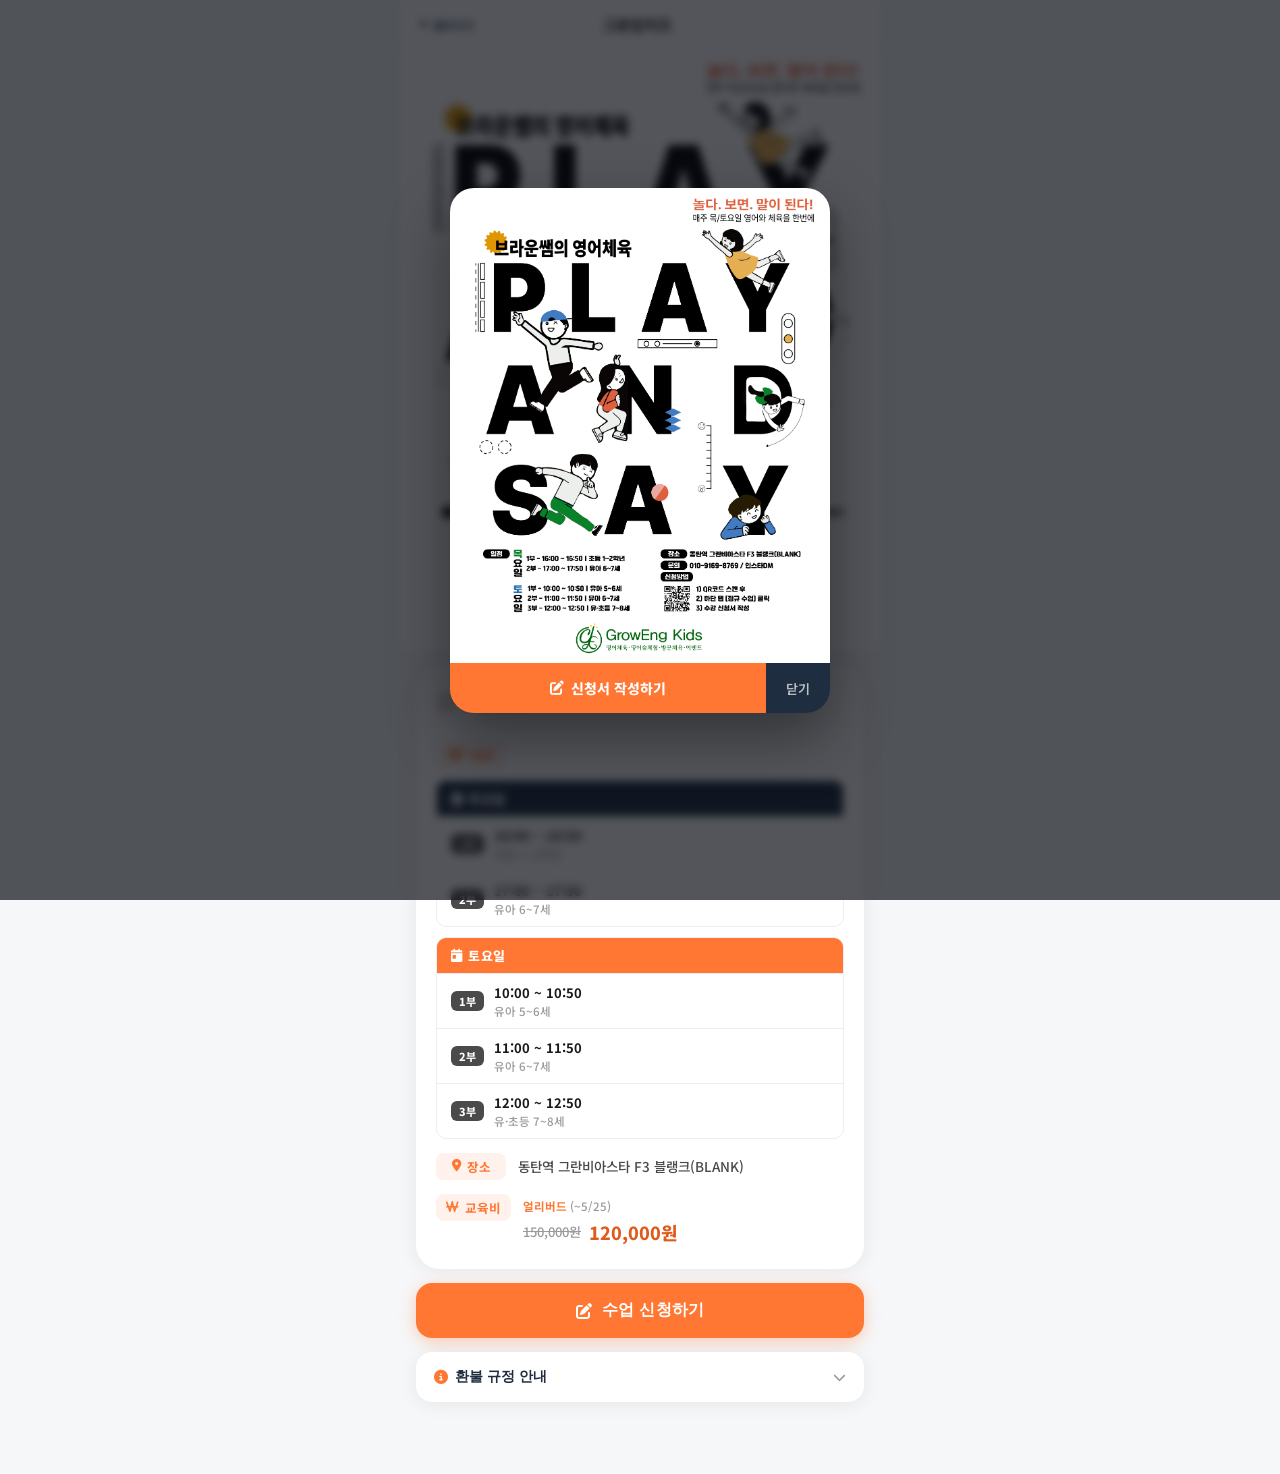
<file: lecture.html>
﻿<!DOCTYPE html>
<html lang="ko">
<head>
    <meta charset="UTF-8">
    <meta name="viewport" content="width=device-width, initial-scale=1.0">
    <title>수업 안내 — 그로잉키즈 영어체육 P.E</title>
    <link rel="stylesheet" href="https://cdnjs.cloudflare.com/ajax/libs/font-awesome/6.4.0/css/all.min.css">
    <link href="https://fonts.googleapis.com/css2?family=Noto+Sans+KR:wght@400;500;600;700;800&display=swap" rel="stylesheet">
    <link rel="stylesheet" href="css/lecture.css">
</head>
<body>

    <!-- Netlify Forms 감지용 숨김 폼 -->
    <form name="class-apply" data-netlify="true" hidden>
        <input name="수업선택">
        <input name="아이이름">
        <input name="나이학년">
        <input name="보호자이름">
        <input name="연락처">
        <input name="입금자명">
        <input name="문의사항">
    </form>

    <!-- ══════════════════════════════
         포스터 팝업 (진입 시 자동 표시)
    ══════════════════════════════ -->
    <div id="posterModal" class="poster-modal">
        <div class="poster-modal-box">
            <img src="images/blank_class.png"
                 alt="수업 포스터"
                 class="poster-img"
                 draggable="false"
                 oncontextmenu="return false;">
            <div class="poster-modal-actions">
                <button class="poster-btn-apply" onclick="closePosterAndApply()">
                    <i class="fas fa-pen-to-square"></i> 신청서 작성하기
                </button>
                <button class="poster-btn-close" onclick="closePoster()">
                    닫기
                </button>
            </div>
        </div>
    </div>

    <!-- ══════════════════════════════
         메인 콘텐츠
    ══════════════════════════════ -->
    <div class="page-wrap">

        <!-- 상단 뒤로가기 -->
        <header class="top-nav">
            <a href="index.html" class="back-btn">
                <i class="fas fa-arrow-left"></i> 돌아가기
            </a>
            <span class="top-title">그로잉키즈</span>
            <div style="width:60px;"></div>
        </header>

        <!-- 포스터 섹션 -->
        <section class="poster-section">
            <img src="images/blank_class.png"
                 alt="수업 포스터"
                 class="poster-full"
                 draggable="false"
                 oncontextmenu="return false;">
        </section>

        <!-- 수업 요약 정보 -->
        <section class="info-card">
            <h2 class="info-card-title">📋 수업 안내</h2>
            <ul class="info-detail-list">

                <!-- 대상 / 시간표 시각화 -->
                <li class="schedule-li">
                    <span class="detail-label"><i class="fas fa-users"></i> 대상</span>
                    <div class="schedule-grid">
                        <div class="schedule-day">
                            <div class="day-badge day-thu">
                                <i class="fas fa-calendar-day"></i> 목요일
                            </div>
                            <div class="time-slot">
                                <span class="slot-num">1부</span>
                                <div class="slot-info">
                                    <span class="slot-time">16:00 ~ 16:50</span>
                                    <span class="slot-target">초등 1~2학년</span>
                                </div>
                            </div>
                            <div class="time-slot">
                                <span class="slot-num">2부</span>
                                <div class="slot-info">
                                    <span class="slot-time">17:00 ~ 17:50</span>
                                    <span class="slot-target">유아 6~7세</span>
                                </div>
                            </div>
                        </div>
                        <div class="schedule-day">
                            <div class="day-badge day-sat">
                                <i class="fas fa-calendar-day"></i> 토요일
                            </div>
                            <div class="time-slot">
                                <span class="slot-num">1부</span>
                                <div class="slot-info">
                                    <span class="slot-time">10:00 ~ 10:50</span>
                                    <span class="slot-target">유아 5~6세</span>
                                </div>
                            </div>
                            <div class="time-slot">
                                <span class="slot-num">2부</span>
                                <div class="slot-info">
                                    <span class="slot-time">11:00 ~ 11:50</span>
                                    <span class="slot-target">유아 6~7세</span>
                                </div>
                            </div>
                            <div class="time-slot">
                                <span class="slot-num">3부</span>
                                <div class="slot-info">
                                    <span class="slot-time">12:00 ~ 12:50</span>
                                    <span class="slot-target">유·초등 7~8세</span>
                                </div>
                            </div>
                        </div>
                    </div>
                </li>

                <li>
                    <span class="detail-label"><i class="fas fa-location-dot"></i> 장소</span>
                    <span class="detail-val">동탄역 그란비아스타 F3 블랭크(BLANK)</span>
                </li>
                <li>
                    <span class="detail-label"><i class="fas fa-won-sign"></i> 교육비</span>
                    <span class="detail-val">
                        <span class="price-early">얼리버드 <span class="price-date">(~5/25)</span></span>
                        <span class="price-wrap">
                            <span class="price-original">150,000원</span>
                            <span class="price-final">120,000원</span>
                        </span>
                    </span>
                </li>
            </ul>
        </section>

        <!-- 신청 버튼 -->
        <button class="apply-btn" onclick="openApplyModal()">
            <i class="fas fa-pen-to-square"></i> 수업 신청하기
        </button>

        <!-- 환불 규정 아코디언 -->
        <section class="refund-section">
            <button class="refund-toggle" onclick="toggleRefund()">
                <span><i class="fas fa-circle-info"></i> 환불 규정 안내</span>
                <i class="fas fa-chevron-down refund-chevron" id="refundChevron"></i>
            </button>
            <div class="refund-body" id="refundBody">
                <ul class="refund-list">
                    <li><strong>수업 시작 2일 전까지</strong> — 전액 환불</li>
                    <li><strong>수업 시작 2일 ~ 전날</strong> — 교육비의 50% 환불</li>
                    <li><strong>수업 시작 당일 이후</strong> — 환불 불가</li>
                    <li><strong>총 수업의 1/3 경과 전</strong> — 잔여 수업분의 2/3 환불</li>
                    <li><strong>총 수업의 1/2 경과 전</strong> — 잔여 수업분의 1/2 환불</li>
                    <li><strong>총 수업의 1/2 경과 후</strong> — 환불 불가</li>
                    <li class="refund-note">※ 천재지변·강사 사정 등 불가피한 사유로 인한 폐강 시 전액 환불</li>
                    <li class="refund-note">※ 환불 신청 : 인스타그램 DM 또는 카카오 오픈채팅으로 문의</li>
                </ul>
            </div>
        </section>

    </div><!-- /.page-wrap -->


    <!-- ══════════════════════════════
         수업 신청서 모달
    ══════════════════════════════ -->
    <div id="applyModal" class="modal" role="dialog" aria-modal="true">
        <div class="modal-box">

            <!-- 완료 화면 (제출 후) -->
            <div id="successView" class="success-view" style="display:none;">
                <div class="success-icon"><i class="fas fa-circle-check"></i></div>
                <h3 class="success-title">신청이 완료되었습니다!</h3>
                <p class="success-msg">확인 후 개별 연락 드리겠습니다. 😊</p>
                <button class="success-close-btn" onclick="closeApplyModal()">닫기</button>
            </div>

            <!-- 신청서 폼 -->
            <div id="formView">
                <div class="modal-head">
                    <h2 class="modal-title"><i class="fas fa-star"></i> 수업 신청서</h2>
                    <button class="modal-close" onclick="closeApplyModal()" aria-label="닫기">
                        <i class="fas fa-xmark"></i>
                    </button>
                </div>
                <div class="modal-body">
                    <form id="applyForm"
                          name="class-apply"
                          data-netlify="true"
                          onsubmit="submitForm(event)">
                        <input type="hidden" name="form-name" value="class-apply">

                        <!-- 수업 선택 -->
                        <div class="form-group">
                            <label class="form-label required">수업 선택</label>

                            <div class="class-group-header">
                                <i class="fas fa-calendar-day"></i> 목요일
                            </div>
                            <div class="radio-group">
                                <label class="radio-card">
                                    <input type="radio" name="수업선택" value="목요일 1부 (초등 1~2학년 / 16:00~16:50)" required>
                                    <span class="radio-content">
                                        <strong>1부</strong>
                                        <small>초등 1~2학년 | 16:00 ~ 16:50</small>
                                    </span>
                                </label>
                                <label class="radio-card">
                                    <input type="radio" name="수업선택" value="목요일 2부 (유아 6~7세 / 17:00~17:50)">
                                    <span class="radio-content">
                                        <strong>2부</strong>
                                        <small>유아 6~7세 | 17:00 ~ 17:50</small>
                                    </span>
                                </label>
                            </div>

                            <div class="class-group-header" style="margin-top:10px;">
                                <i class="fas fa-calendar-day"></i> 토요일
                            </div>
                            <div class="radio-group">
                                <label class="radio-card">
                                    <input type="radio" name="수업선택" value="토요일 1부 (유아 5~6세 / 10:00~10:50)">
                                    <span class="radio-content">
                                        <strong>1부</strong>
                                        <small>유아 5~6세 | 10:00 ~ 10:50</small>
                                    </span>
                                </label>
                                <label class="radio-card">
                                    <input type="radio" name="수업선택" value="토요일 2부 (유아 6~7세 / 11:00~11:50)">
                                    <span class="radio-content">
                                        <strong>2부</strong>
                                        <small>유아 6~7세 | 11:00 ~ 11:50</small>
                                    </span>
                                </label>
                                <label class="radio-card">
                                    <input type="radio" name="수업선택" value="토요일 3부 (유·초등 7~8세 / 12:00~12:50)">
                                    <span class="radio-content">
                                        <strong>3부</strong>
                                        <small>유·초등 7~8세 | 12:00 ~ 12:50</small>
                                    </span>
                                </label>
                            </div>
                        </div>

                        <!-- 아이 이름 -->
                        <div class="form-group">
                            <label class="form-label required" for="childName">아이 이름</label>
                            <input type="text" id="childName" name="아이이름"
                                   class="form-input" placeholder="아이 이름을 입력해주세요" required>
                        </div>

                        <!-- 아이 나이/학년 -->
                        <div class="form-group">
                            <label class="form-label required" for="childAge">나이 / 학년</label>
                            <input type="text" id="childAge" name="나이학년"
                                   class="form-input" placeholder="예) 7세 / 초등 1학년" required>
                        </div>

                        <!-- 보호자 이름 -->
                        <div class="form-group">
                            <label class="form-label required" for="parentName">보호자 이름</label>
                            <input type="text" id="parentName" name="보호자이름"
                                   class="form-input" placeholder="보호자 이름을 입력해주세요" required>
                        </div>

                        <!-- 연락처 -->
                        <div class="form-group">
                            <label class="form-label required" for="phone">연락처</label>
                            <input type="tel" id="phone" name="연락처"
                                   class="form-input" placeholder="010-0000-0000" required>
                        </div>

                        <!-- 교육비 안내 -->
                        <div class="form-group">
                            <label class="form-label">교육비 납부 안내</label>
                            <div class="payment-box">
                                <div class="payment-row">
                                    <span class="payment-icon"><i class="fas fa-building-columns"></i></span>
                                    <span class="payment-info">
                                        <strong>농협 351-0253-2746-73</strong><br>
                                        예금주 : 박현명
                                    </span>
                                </div>
                                <div class="payment-price-row">
                                    <span class="payment-label">얼리버드 <span class="earlybird-date">(~5/25)</span></span>
                                    <span class="payment-price-wrap">
                                        <span class="p-original">150,000원</span>
                                        <span class="p-arrow">→</span>
                                        <span class="p-final">120,000원</span>
                                    </span>
                                </div>
                                <p class="payment-note">※ 신청서 제출 후 위 계좌로 입금해 주시면 등록이 완료됩니다.</p>
                            </div>
                        </div>

                        <!-- 입금자명 -->
                        <div class="form-group">
                            <label class="form-label required" for="depositor">입금자명</label>
                            <input type="text" id="depositor" name="입금자명"
                                   class="form-input" placeholder="입금 시 사용할 이름을 입력해주세요" required>
                        </div>

                        <!-- 문의사항 -->
                        <div class="form-group">
                            <label class="form-label" for="message">문의사항 <span class="optional">(선택)</span></label>
                            <textarea id="message" name="문의사항"
                                      class="form-textarea"
                                      placeholder="문의사항이 있으시면 자유롭게 입력해주세요."></textarea>
                        </div>

                        <!-- 환불 동의 -->
                        <div class="form-group">
                            <label class="checkbox-label">
                                <input type="checkbox" id="agreeRefund" required>
                                <span class="checkbox-text">환불 규정을 확인하였으며 이에 동의합니다. <span class="required-mark">*</span></span>
                            </label>
                        </div>

                        <button type="submit" class="submit-btn">
                            <i class="fas fa-paper-plane"></i> 신청 완료
                        </button>

                    </form>
                </div>
            </div><!-- /#formView -->

        </div>
    </div><!-- /#applyModal -->

    <script src="js/lecture.js"></script>
</body>
</html>
</file>
<file: css/lecture.css>
/* ==============================================
   4월 특강 페이지 — css/lecture.css
   컬러: 오렌지(주) + 네이비(보조) — 메인과 동일 톤
============================================== */

:root {
    --orange:       #FF7733;
    --orange-light: #FFF1EB;
    --orange-dark:  #E05A1A;
    --navy:         #1E2D40;
    --navy-soft:    #2E4260;
    --green:        #2E7D32;
    --green-light:  #E8F5E9;
    --white:        #FFFFFF;
    --bg:           #F6F7F9;
    --line:         #ECEEF2;
    --t1:           #1A1A1A;
    --t2:           #4A4A4A;
    --t3:           #9A9A9A;
    --r-sm:  10px;
    --r-md:  16px;
    --r-lg:  24px;
    --r-xl:  32px;
    --sh:    0 2px 20px rgba(0,0,0,.07);
}

*, *::before, *::after { margin:0; padding:0; box-sizing:border-box; }
a { text-decoration:none; color:inherit; }
ul { list-style:none; }

body {
    font-family: 'Noto Sans KR', sans-serif;
    background: var(--bg);
    min-height: 100vh;
    color: var(--t1);
    -webkit-font-smoothing: antialiased;
    padding-bottom: 40px;
}

/* ════════════════════
   상단 네비
════════════════════ */
.top-nav {
    position: sticky;
    top: 0;
    z-index: 100;
    background: var(--white);
    border-bottom: 1px solid var(--line);
    display: flex;
    align-items: center;
    justify-content: space-between;
    padding: 14px 20px;
}

.back-btn {
    display: flex;
    align-items: center;
    gap: 4px;
    font-size: 11px;        /* 줄바꿈 방지 */
    font-weight: 600;
    color: var(--navy);
    white-space: nowrap;    /* 줄바꿈 절대 금지 */
    flex-shrink: 0;
    min-width: 0;
    width: auto;            /* 고정폭 제거 — 텍스트 길이에 맞춤 */
}

.back-btn:hover { color: var(--orange); }

.top-title {
    font-size: 15px;
    font-weight: 800;
    color: var(--t1);
}

/* ════════════════════
   페이지 래퍼
════════════════════ */
.page-wrap {
    max-width: 480px;
    margin: 0 auto;
    padding: 0 0 32px;
    animation: fadeUp .45s ease both;
}

@keyframes fadeUp {
    from { opacity:0; transform:translateY(16px); }
    to   { opacity:1; transform:translateY(0); }
}

/* ════════════════════
   포스터 섹션
════════════════════ */
.poster-section {
    background: var(--navy);
    text-align: center;
}

.poster-full {
    width: 100%;
    max-width: 480px;
    display: block;
    margin: 0 auto;
    -webkit-user-drag: none;
    user-select: none;
    -webkit-user-select: none;
}

/* ════════════════════
   특강 안내 카드
════════════════════ */
.info-card {
    background: var(--white);
    margin: 16px 16px 0;
    border-radius: var(--r-lg);
    padding: 22px 20px;
    box-shadow: var(--sh);
}

.info-card-title {
    font-size: 16px;
    font-weight: 800;
    color: var(--t1);
    margin-bottom: 16px;
    padding-bottom: 12px;
    border-bottom: 1.5px solid var(--line);
}

.info-detail-list { display:flex; flex-direction:column; gap:14px; }

.info-detail-list li {
    display: flex;
    align-items: flex-start;
    gap: 12px;
}

.detail-label {
    display: flex;
    align-items: center;
    gap: 6px;
    font-size: 12.5px;
    font-weight: 700;
    color: var(--orange);
    background: var(--orange-light);
    border-radius: 8px;
    padding: 4px 10px;
    white-space: nowrap;
    flex-shrink: 0;
    min-width: 70px;
    justify-content: center;
}

.detail-val {
    font-size: 13.5px;
    font-weight: 500;
    color: var(--t2);
    line-height: 1.6;
    padding-top: 3px;
}

/* ════════════════════
   시간표 시각화
════════════════════ */
.schedule-li {
    flex-direction: column;
    gap: 10px;
}

.schedule-li > .detail-label {
    align-self: flex-start;
}

.schedule-grid {
    display: flex;
    flex-direction: column;
    gap: 10px;
    width: 100%;
}

.schedule-day {
    background: var(--bg);
    border-radius: var(--r-sm);
    overflow: hidden;
    border: 1px solid var(--line);
}

.day-badge {
    display: flex;
    align-items: center;
    gap: 6px;
    padding: 8px 14px;
    font-size: 13px;
    font-weight: 800;
    letter-spacing: 0.3px;
}

.day-thu {
    background: #1E2D40;
    color: #ffffff;
}

.day-sat {
    background: var(--orange);
    color: #ffffff;
}

.time-slot {
    display: flex;
    align-items: center;
    gap: 10px;
    padding: 9px 14px;
    border-top: 1px solid var(--line);
    background: var(--white);
}

.slot-num {
    font-size: 11px;
    font-weight: 800;
    color: var(--white);
    background: var(--t2);
    border-radius: 6px;
    padding: 2px 8px;
    flex-shrink: 0;
    min-width: 28px;
    text-align: center;
}

.slot-info {
    display: flex;
    flex-direction: column;
    gap: 1px;
}

.slot-time {
    font-size: 13px;
    font-weight: 700;
    color: var(--t1);
}

.slot-target {
    font-size: 11.5px;
    font-weight: 500;
    color: var(--t3);
}

/* 폼 수업 선택 그룹 헤더 */
.class-group-header {
    display: flex;
    align-items: center;
    gap: 6px;
    font-size: 12px;
    font-weight: 800;
    color: var(--navy);
    background: rgba(30,45,64,0.07);
    border-radius: 8px;
    padding: 6px 12px;
    margin-bottom: 6px;
}

.class-group-header i { color: var(--orange); }

/* 가격 표시 */
.price-early {
    display: block;
    font-size: 11.5px;
    font-weight: 700;
    color: var(--orange);
    margin-bottom: 3px;
}

.price-date {
    color: var(--t3);
    font-weight: 500;
}

.price-wrap {
    display: flex;
    align-items: center;
    gap: 8px;
}

.price-original {
    font-size: 13px;
    color: var(--t3);
    text-decoration: line-through;
}

.price-final {
    font-size: 18px;
    font-weight: 800;
    color: var(--orange-dark);
}

/* ════════════════════
   신청 버튼
════════════════════ */
.apply-btn {
    display: flex;
    align-items: center;
    justify-content: center;
    gap: 10px;
    width: calc(100% - 32px);
    margin: 14px 16px 0;
    padding: 17px;
    background: var(--orange);
    color: var(--white);
    font-size: 16px;
    font-weight: 800;
    border: none;
    border-radius: var(--r-md);
    cursor: pointer;
    box-shadow: 0 4px 16px rgba(255,119,51,.35);
    transition: background .2s, transform .2s, box-shadow .2s;
    letter-spacing: .3px;
}

.apply-btn:hover {
    background: var(--orange-dark);
    transform: translateY(-2px);
    box-shadow: 0 8px 24px rgba(255,119,51,.4);
}

.apply-btn:active { transform: scale(.98); }

/* ════════════════════
   환불 규정 아코디언
════════════════════ */
.refund-section {
    margin: 14px 16px 0;
    background: var(--white);
    border-radius: var(--r-md);
    overflow: hidden;
    box-shadow: var(--sh);
}

.refund-toggle {
    width: 100%;
    display: flex;
    align-items: center;
    justify-content: space-between;
    padding: 16px 18px;
    background: none;
    border: none;
    cursor: pointer;
    font-size: 14px;
    font-weight: 700;
    color: var(--t1);
}

.refund-toggle span {
    display: flex;
    align-items: center;
    gap: 7px;
    color: var(--navy);
}

.refund-toggle i.fa-circle-info { color: var(--orange); }

.refund-chevron {
    font-size: 13px;
    color: var(--t3);
    transition: transform .3s;
}

.refund-chevron.open { transform: rotate(180deg); }

.refund-body {
    display: none;
    padding: 0 12px 16px;   /* 좌우 패딩 축소하여 ※ 오버플로 방지 */
    border-top: 1px solid var(--line);
    overflow: hidden;
}

.refund-body.open { display: block; }

.refund-list {
    display: flex;
    flex-direction: column;
    gap: 9px;
    margin-top: 14px;
}

.refund-list li {
    font-size: 13px;
    color: var(--t2);
    line-height: 1.5;
    padding-left: 12px;
    position: relative;
}

.refund-list li::before {
    content: '·';
    position: absolute;
    left: 0;
    color: var(--orange);
    font-weight: 700;
}

.refund-list li strong { color: var(--t1); }

.refund-note {
    color: var(--t3) !important;
    font-size: 10.5px !important;  /* 충분히 작게 하여 한 줄에 들어오게 */
    margin-top: 4px;
    white-space: nowrap;
    padding-left: 0 !important;
    display: block;
    letter-spacing: -0.2px;        /* 자간 어간 줄이기 */
}

.refund-note::before { display: none !important; }

/* ════════════════════
   포스터 팝업 모달
════════════════════ */
.poster-modal {
    /* JS에서 display:flex로 직접 제어 */
    display: none;
    position: fixed;
    inset: 0;
    z-index: 800;
    background: rgba(10,14,20,.7);
    -webkit-backdrop-filter: blur(4px);
    backdrop-filter: blur(4px);
    align-items: center;
    justify-content: center;
    padding: 20px;
    opacity: 0;
    transition: opacity .25s ease;
    -webkit-tap-highlight-color: transparent;
}

.poster-modal.open {
    opacity: 1;
}

.poster-modal-box {
    width: 100%;
    max-width: 380px;
    border-radius: var(--r-lg);
    overflow: hidden;
    box-shadow: 0 24px 60px rgba(0,0,0,.4);
    animation: popUp .35s cubic-bezier(.34,1.56,.64,1) both;
}

.poster-img {
    width: 100%;
    display: block;
    -webkit-user-drag: none;
    user-select: none;
    -webkit-user-select: none;
}

.poster-modal-actions {
    display: flex;
    gap: 0;
}

.poster-btn-apply {
    flex: 1;
    padding: 15px 10px;
    background: var(--orange);
    color: var(--white);
    font-size: 14px;
    font-weight: 800;
    border: none;
    cursor: pointer;
    display: flex;
    align-items: center;
    justify-content: center;
    gap: 7px;
    transition: background .2s;
    font-family: 'Noto Sans KR', sans-serif;
    -webkit-tap-highlight-color: transparent;
    touch-action: manipulation;
}

.poster-btn-apply:hover { background: var(--orange-dark); }

.poster-btn-close {
    padding: 15px 20px;
    background: var(--navy);
    color: rgba(255,255,255,.7);
    font-size: 13px;
    font-weight: 600;
    border: none;
    cursor: pointer;
    transition: background .2s;
    font-family: 'Noto Sans KR', sans-serif;
    -webkit-tap-highlight-color: transparent;
    touch-action: manipulation;
}

.poster-btn-close:hover { background: var(--navy-soft); }

/* ════════════════════
   신청서 모달
════════════════════ */
.modal {
    /* JS에서 display:flex로 직접 제어 — iOS 호환 */
    display: none;
    position: fixed;
    inset: 0;
    z-index: 900;
    background: rgba(10,14,20,.5);
    -webkit-backdrop-filter: blur(6px);
    backdrop-filter: blur(6px);
    align-items: flex-start;
    justify-content: center;
    padding: 20px 16px;
    overflow-y: auto;
    opacity: 0;
    transition: opacity .25s ease;
    /* iOS 노치 영역 대응 */
    padding-bottom: max(20px, env(safe-area-inset-bottom));
    -webkit-overflow-scrolling: touch;
    -webkit-tap-highlight-color: transparent;
}

.modal.open {
    opacity: 1;
}

.modal-box {
    background: var(--white);
    border-radius: var(--r-xl);
    width: 100%;
    max-width: 420px;
    overflow: hidden;
    box-shadow: 0 20px 50px rgba(0,0,0,.22);
    animation: popUp .32s cubic-bezier(.34,1.56,.64,1) both;
    margin: auto;
}

@keyframes popUp {
    from { opacity:0; transform:scale(.88) translateY(16px); }
    to   { opacity:1; transform:scale(1)   translateY(0); }
}

.modal-box::before {
    content: '';
    display: block;
    height: 5px;
    background: var(--orange);
}

.modal-head {
    display: flex;
    justify-content: space-between;
    align-items: center;
    padding: 18px 22px 14px;
    border-bottom: 1px solid var(--line);
}

.modal-title {
    font-size: 16px;
    font-weight: 800;
    color: var(--t1);
    display: flex;
    align-items: center;
    gap: 7px;
}

.modal-title i { color: var(--orange); }

.modal-close {
    width: 32px; height: 32px;
    border-radius: 50%;
    border: none;
    background: var(--bg);
    color: var(--t3);
    font-size: 15px;
    cursor: pointer;
    display: flex; align-items: center; justify-content: center;
    transition: background .18s, color .18s, transform .18s;
    line-height: 1;
}

.modal-close:hover {
    background: var(--orange);
    color: var(--white);
    transform: rotate(90deg);
}

.modal-body { padding: 20px 22px 26px; }

/* ── 폼 스타일 ── */
.form-group {
    margin-bottom: 18px;
}

.form-label {
    display: block;
    font-size: 13px;
    font-weight: 700;
    color: var(--t1);
    margin-bottom: 7px;
}

.form-label.required::after {
    content: ' *';
    color: var(--orange);
}

.optional {
    font-size: 11.5px;
    color: var(--t3);
    font-weight: 400;
}

.form-input {
    width: 100%;
    padding: 11px 14px;
    border: 1.5px solid var(--line);
    border-radius: var(--r-sm);
    font-size: 14px;
    font-family: 'Noto Sans KR', sans-serif;
    color: var(--t1);
    background: var(--white);
    transition: border-color .18s, box-shadow .18s;
    outline: none;
}

.form-input:focus {
    border-color: var(--orange);
    box-shadow: 0 0 0 3px rgba(255,119,51,.12);
}

.form-textarea {
    width: 100%;
    padding: 11px 14px;
    border: 1.5px solid var(--line);
    border-radius: var(--r-sm);
    font-size: 14px;
    font-family: 'Noto Sans KR', sans-serif;
    color: var(--t1);
    background: var(--white);
    resize: vertical;
    min-height: 80px;
    transition: border-color .18s, box-shadow .18s;
    outline: none;
}

.form-textarea:focus {
    border-color: var(--orange);
    box-shadow: 0 0 0 3px rgba(255,119,51,.12);
}

/* 수업 선택 라디오 카드 */
.radio-group {
    display: flex;
    flex-direction: column;
    gap: 8px;
}

.radio-card {
    display: flex;
    align-items: center;
    gap: 12px;
    padding: 12px 14px;
    border: 1.5px solid var(--line);
    border-radius: var(--r-sm);
    cursor: pointer;
    transition: border-color .18s, background .18s;
}

.radio-card:has(input:checked) {
    border-color: var(--orange);
    background: var(--orange-light);
}

.radio-card input { accent-color: var(--orange); }

.radio-content {
    display: flex;
    flex-direction: column;
    gap: 2px;
}

.radio-content strong {
    font-size: 14px;
    font-weight: 700;
    color: var(--t1);
}

.radio-content small {
    font-size: 12px;
    color: var(--t2);
}

/* 납부 안내 박스 */
.payment-box {
    background: var(--bg);
    border-radius: var(--r-sm);
    border: 1.5px solid var(--line);
    padding: 14px;
    display: flex;
    flex-direction: column;
    gap: 10px;
}

.payment-row {
    display: flex;
    align-items: center;
    gap: 12px;
}

.payment-icon {
    width: 36px; height: 36px;
    border-radius: 50%;
    background: var(--navy);
    color: var(--white);
    display: flex; align-items: center; justify-content: center;
    font-size: 16px;
    flex-shrink: 0;
}

.payment-info {
    font-size: 13.5px;
    font-weight: 500;
    color: var(--t1);
    line-height: 1.6;
}

.payment-info strong { font-weight: 800; }

.payment-price-row {
    display: flex;
    align-items: center;
    justify-content: space-between;
    padding: 10px 14px;
    background: var(--white);
    border-radius: 8px;
    border: 1px solid var(--line);
}

.payment-label {
    font-size: 12.5px;
    font-weight: 700;
    color: var(--orange-dark);
}

.earlybird-date {
    font-size: 11px;
    color: var(--t3);
    font-weight: 400;
}

.payment-price-wrap {
    display: flex;
    align-items: center;
    gap: 6px;
}

.p-original {
    font-size: 12.5px;
    color: var(--t3);
    text-decoration: line-through;
}

.p-arrow {
    font-size: 12px;
    color: var(--t3);
}

.p-final {
    font-size: 17px;
    font-weight: 800;
    color: var(--orange-dark);
}

.payment-note {
    font-size: 11.5px;
    color: var(--t3);
    line-height: 1.5;
}

/* 체크박스 */
.checkbox-label {
    display: flex;
    align-items: flex-start;
    gap: 10px;
    cursor: pointer;
}

.checkbox-label input {
    width: 17px; height: 17px;
    margin-top: 2px;
    accent-color: var(--orange);
    flex-shrink: 0;
}

.checkbox-text {
    font-size: 13px;
    color: var(--t2);
    line-height: 1.5;
}

.required-mark { color: var(--orange); font-weight: 700; }

/* 제출 버튼 */
.submit-btn {
    width: 100%;
    padding: 15px;
    background: var(--navy);
    color: var(--white);
    font-size: 15px;
    font-weight: 800;
    border: none;
    border-radius: var(--r-md);
    cursor: pointer;
    display: flex;
    align-items: center;
    justify-content: center;
    gap: 9px;
    margin-top: 8px;
    transition: background .2s, transform .18s;
}

.submit-btn:hover {
    background: var(--navy-soft);
    transform: translateY(-1px);
}

/* ── 완료 화면 ── */
.success-view {
    padding: 50px 30px 40px;
    text-align: center;
}

.success-icon {
    font-size: 60px;
    color: var(--orange);
    margin-bottom: 18px;
    animation: popUp .5s cubic-bezier(.34,1.56,.64,1) both;
}

.success-title {
    font-size: 20px;
    font-weight: 800;
    color: var(--t1);
    margin-bottom: 10px;
}

.success-msg {
    font-size: 14px;
    color: var(--t2);
    line-height: 1.7;
    margin-bottom: 28px;
}

.success-close-btn {
    padding: 13px 40px;
    background: var(--orange);
    color: var(--white);
    font-size: 14px;
    font-weight: 700;
    border: none;
    border-radius: var(--r-md);
    cursor: pointer;
    transition: background .2s;
}

.success-close-btn:hover { background: var(--orange-dark); }

/* ════════════════════
   반응형
════════════════════ */
@media (max-width: 480px) {
    .modal { padding: 12px; }
    .modal-body { padding: 16px 16px 22px; }
}
</file>
